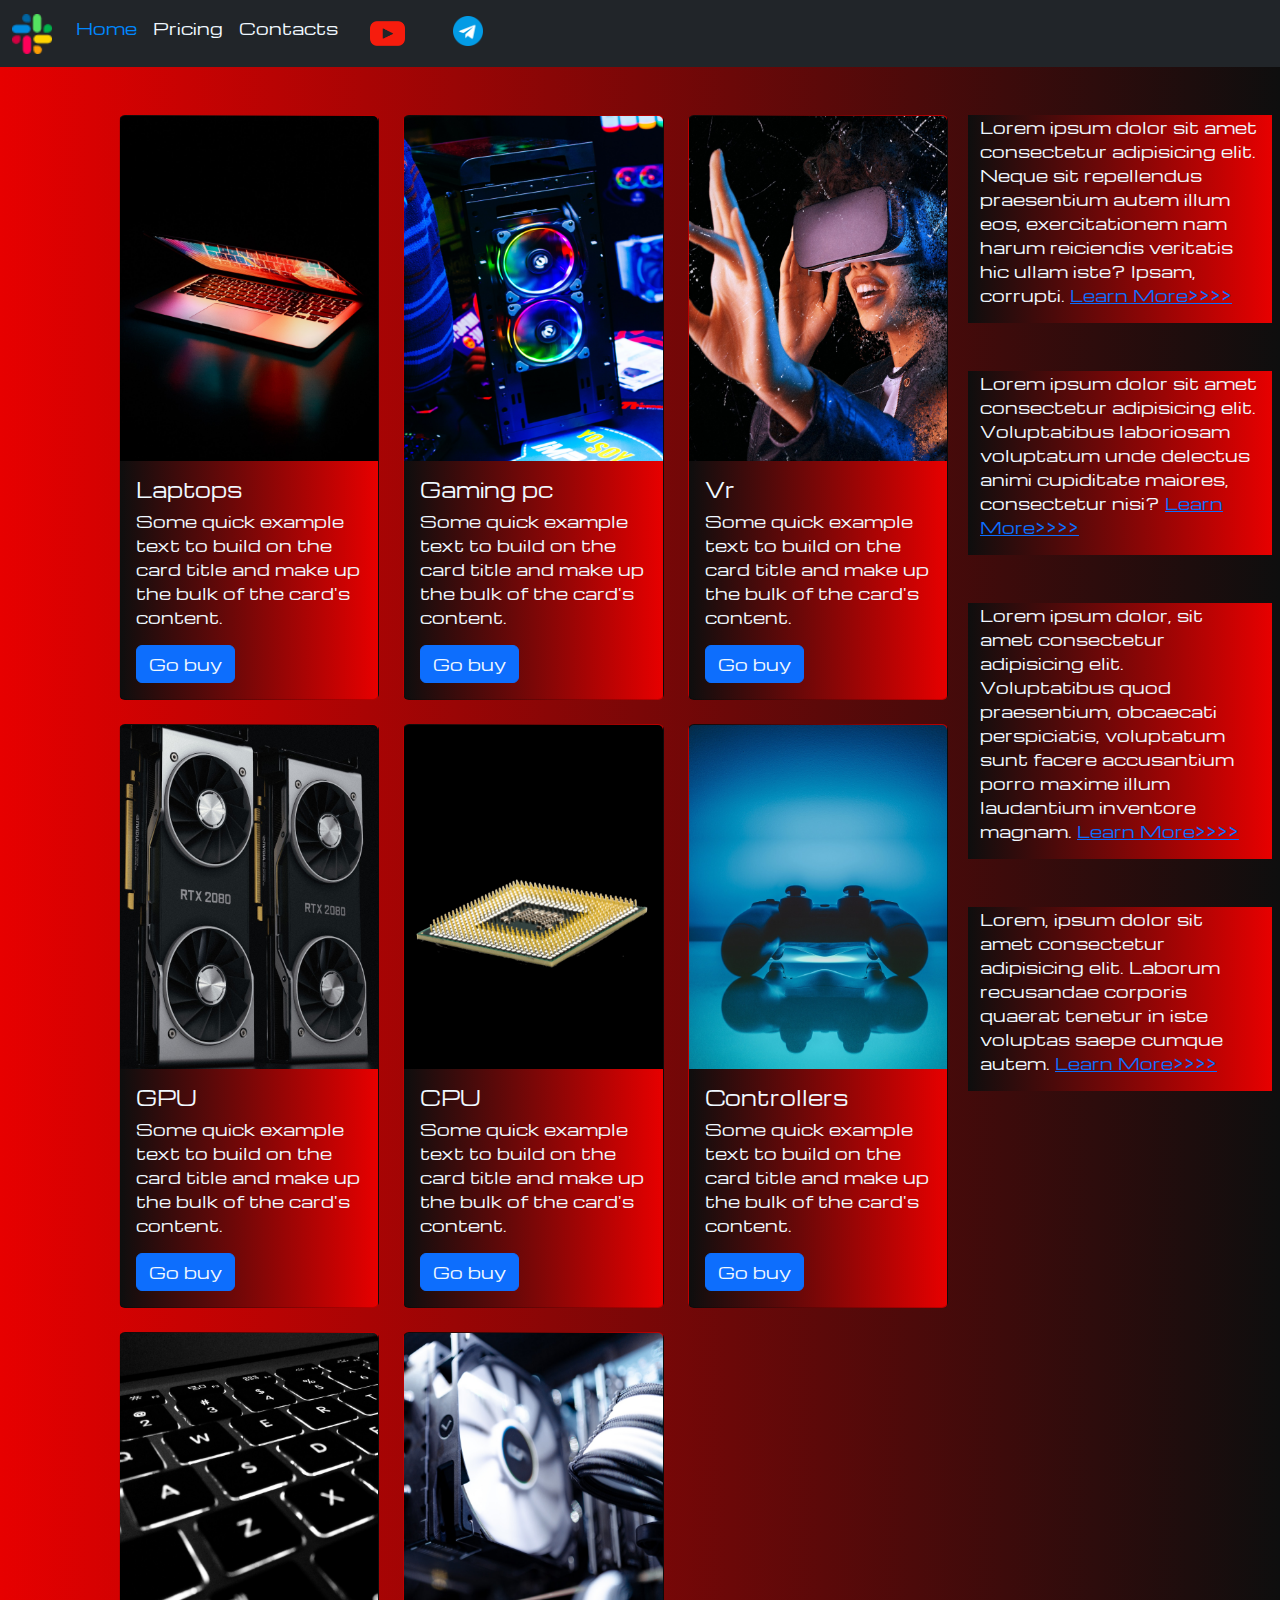
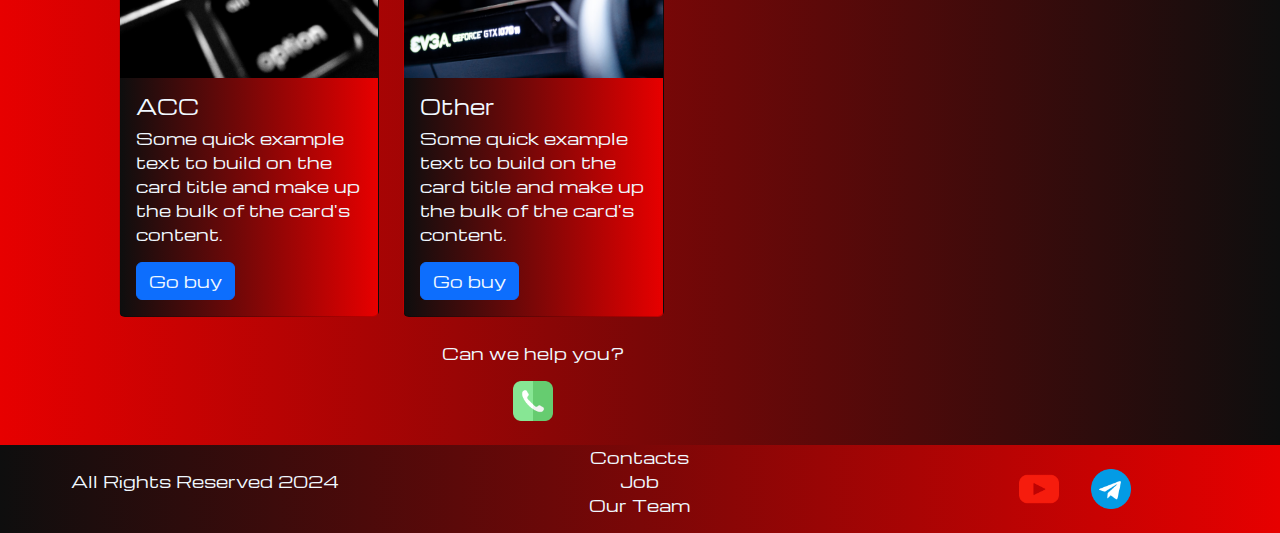
<file: pricing.html>
<!DOCTYPE html>
<html lang="en">

<head>
  <meta charset="UTF-8">
  <meta name="viewport" content="width=device-width, initial-scale=1.0">
  <link href="https://cdn.jsdelivr.net/npm/bootstrap@5.3.3/dist/css/bootstrap.min.css" rel="stylesheet"
    integrity="sha384-QWTKZyjpPEjISv5WaRU9OFeRpok6YctnYmDr5pNlyT2bRjXh0JMhjY6hW+ALEwIH" crossorigin="anonymous">
  <link rel="stylesheet" href="source/styles/my.css">
  <title>Document</title>
</head>

<body>
  <header>
    <nav class="navbar navbar-expand-lg bg-dark">
      <div class="container-fluid">
        <a class="navbar-brand" href="index.html"><img src="source/files/logo.png" alt="..."></a>
        <button class="navbar-toggler" type="button" data-bs-toggle="collapse" data-bs-target="#navbarNav"
          aria-controls="navbarNav" aria-expanded="false" aria-label="Toggle navigation">
          <span class="navbar-toggler-icon"></span>
        </button>
        <div class="collapse navbar-collapse" id="navbarNav">
          <ul class="navbar-nav">
            <li class="nav-item">
              <a class="nav-link active" aria-current="page" href="index.html">Home</a>
            </li>
            <li class="nav-item">
              <a class="nav-link" href="pricing.html">Pricing</a>
            </li>
            <li class="nav-item">
              <a class="nav-link" href="pricing.html">Contacts</a>
            <li class="nav-item">
              <a class="nav-link" href="pricing.html">
                <img style="width: 35px; margin-inline: 1em" src="source/files/youtube.png" alt="...">
              </a>
            </li>
            <li class="nav-item">
              <a class="nav-link" href="pricing.html">
                <img style="width: 30px; margin-inline: 1em" src="source/files/tg.png" alt="...">
              </a>
            </li>
          </ul>
        </div>
      </div>
    </nav>
  </header>

  <section>
    <div class="container-fluid mt-4">
      <div class="row">
        <div class="col-lg-1">
        </div>

        <div class="col-lg-8 col-md-12">
          <div class="row">
            <div class="col-lg-4 col-md-6 mt-4">
              <div class="card">
                <a href="#"><img src="source/images/laptop.png" class="card-img-top" alt="Laptop"></a>
                <div class="card-body">
                  <h5 class="card-title"><a href="#">Laptops</a></h5>
                  <p class="card-text"><a href="#">
                      Some quick example text to build on the card title and make up the bulk of the
                      card's
                      content.
                    </a></p>
                  <a href="#" class="btn btn-primary">Go buy</a>
                </div>
              </div>
            </div>
            <div class="col-lg-4 col-md-6 mt-4">
              <div class="card">
                <img src="source/images/gaming pc.png" class="card-img-top" alt="Gaming pc">
                <div class="card-body">
                  <h5 class="card-title">Gaming pc</h5>
                  <p class="card-text">Some quick example text to build on the card title and make up the bulk of the
                    card's
                    content.</p>
                  <a href="#" class="btn btn-primary">Go buy</a>
                </div>
              </div>
            </div>
            <div class="col-lg-4 col-md-6 mt-4">
              <div class="card">
                <img src="source/images/vr.png" class="card-img-top" alt="Vr">
                <div class="card-body">
                  <h5 class="card-title">Vr</h5>
                  <p class="card-text">Some quick example text to build on the card title and make up the bulk of the
                    card's
                    content.</p>
                  <a href="#" class="btn btn-primary">Go buy</a>
                </div>
              </div>
            </div>
            <div class="col-lg-4 col-md-6 mt-4">
              <div class="card">
                <img src="source/images/gpu.png" class="card-img-top" alt="GPU">
                <div class="card-body">
                  <h5 class="card-title">GPU</h5>
                  <p class="card-text">Some quick example text to build on the card title and make up the bulk of the
                    card's
                    content.</p>
                  <a href="#" class="btn btn-primary">Go buy</a>
                </div>
              </div>
            </div>
            <div class="col-lg-4 col-md-6 mt-4">
              <div class="card">
                <img src="source/images/cpu.png" class="card-img-top" alt="CPU">
                <div class="card-body">
                  <h5 class="card-title">CPU</h5>
                  <p class="card-text">Some quick example text to build on the card title and make up the bulk of the
                    card's
                    content.</p>
                  <a href="#" class="btn btn-primary">Go buy</a>
                </div>
              </div>
            </div>
            <div class="col-lg-4 col-md-6 mt-4">
              <div class="card">
                <img src="source/images/controller.png" class="card-img-top" alt="Controller">
                <div class="card-body">
                  <h5 class="card-title">Controllers</h5>
                  <p class="card-text">Some quick example text to build on the card title and make up the bulk of the
                    card's
                    content.</p>
                  <a href="#" class="btn btn-primary">Go buy</a>
                </div>
              </div>
            </div>
            <div class="col-lg-4 col-md-6 mt-4">
              <div class="card">
                <img src="source/images/acc.png" class="card-img-top" alt="ACC">
                <div class="card-body">
                  <h5 class="card-title">ACC</h5>
                  <p class="card-text">Some quick example text to build on the card title and make up the bulk of the
                    card's
                    content.</p>
                  <a href="#" class="btn btn-primary">Go buy</a>
                </div>
              </div>
            </div>
            <div class="col-lg-4 col-md-6 mt-4">
              <div class="card">
                <img src="source/images/other.png" class="card-img-top" alt="Other">
                <div class="card-body">
                  <h5 class="card-title">Other</h5>
                  <p class="card-text">Some quick example text to build on the card title and make up the bulk of the
                    card's
                    content.</p>
                  <a href="#" class="btn btn-primary">Go buy</a>
                </div>
              </div>
            </div>

          </div>
          <div class="col-lg-12 col-md-12 text-center mt-4">
            <p>Can we help you?</p>
          </div>
          <div class="col-lg-12 col-md-12 text-center">
            <img class="call-anim" style="width: 40px;" src="source/files/phone.png" alt="...">
          </div>
        </div>

        <div class="col-lg-3 col-md-12">
          <div class="row px-2">
            <div class="col-lg-12 sidebar my-4">
              <p>Lorem ipsum dolor sit amet consectetur adipisicing elit. Neque sit repellendus praesentium autem illum
                eos, exercitationem nam harum reiciendis veritatis hic ullam iste? Ipsam, corrupti. <a href="#">Learn
                  More>>>></a></p>
            </div>
            <div class="col-lg-12 sidebar my-4">
              <p>Lorem ipsum dolor sit amet consectetur adipisicing elit. Voluptatibus laboriosam voluptatum unde
                delectus animi cupiditate maiores, consectetur nisi? <a href="#">Learn More>>>></a></p>
            </div>
            <div class="col-lg-12 sidebar my-4">
              <p>Lorem ipsum dolor, sit amet consectetur adipisicing elit. Voluptatibus quod praesentium, obcaecati
                perspiciatis, voluptatum sunt facere accusantium porro maxime illum laudantium inventore magnam. <a
                  href="#">Learn More>>>></a></p>
            </div>
            <div class="col-lg-12 sidebar my-4">
              <p>Lorem, ipsum dolor sit amet consectetur adipisicing elit. Laborum recusandae corporis quaerat tenetur
                in iste voluptas saepe cumque autem. <a href="#">Learn More>>>></a></p>
            </div>
          </div>
        </div>

      </div>


    </div>
  </section>

  <footer class="mt-4">
    <div class="conteiner-fluid">
      <div class="row">
        <div class="col-lg-4 col-md-12 footer-text text-center">
          <p>All Rights Reserved 2024</p>
        </div>
        <div class="col-lg-4 col-md-12 footer-text text-center">
          <p>Contacts<br>Job<br>Our Team</p>
        </div>
        <div class="col-lg-4 col-md-12 media-links">
          <img style="width: 40px; margin-inline: 1em" src="source/files/youtube.png" alt="...">
          <img style="width: 40px; margin-inline: 1em" src="source/files/tg.png" alt="...style="width: 35px">
        </div>
      </div>
    </div>
  </footer>

  <script src="https://cdn.jsdelivr.net/npm/bootstrap@5.3.3/dist/js/bootstrap.bundle.min.js"
    integrity="sha384-YvpcrYf0tY3lHB60NNkmXc5s9fDVZLESaAA55NDzOxhy9GkcIdslK1eN7N6jIeHz"
    crossorigin="anonymous"></script>
</body>

</html>
</file>
<file: source/styles/my.css>
@import url('https://fonts.googleapis.com/css?family=Michroma&display=swap');


body {
  font-family: Michroma, serif;
  background: linear-gradient(90deg, #e70000 0%, #0e0e0e 100%);
}

p {
  color: aliceblue;
}

.nav-link {
  color:aliceblue;
}

.navbar-nav .nav-link.active {
  color: rgb(0, 136, 255);
}

.navbar-brand img {
  width: 40px;
}

.navbar-toggler {
  background-color:rgb(0, 136, 255); ;
}

.sidebar {
  color:aliceblue;
  background: linear-gradient(270deg, #e70000 0%, #0e0e0e 100%);

}

.card {
  background: linear-gradient(270deg, #e70000 0%, #0e0e0e 100%);
  color: aliceblue;
}

.card a {
  text-decoration: none;
  color: aliceblue;
}

.slide-text,
.footer-text {
  color: aliceblue;
  margin: auto auto;
}

footer,
.btn-outline-primary {
  background: linear-gradient(270deg, #e70000 0%, #0e0e0e 100%);

}

.media-links {
  display: flex;
  justify-content: center;
  align-items: center;
}

.call-anim {
  animation: call 2s ease 0s 1 normal forwards;
}

@keyframes call {
	0%,
	100% {
		transform: translateX(0%);
		transform-origin: 50% 50%;
	}

	15% {
		transform: translateX(-30px) rotate(-6deg);
	}

	30% {
		transform: translateX(15px) rotate(6deg);
	}

	45% {
		transform: translateX(-15px) rotate(-3.6deg);
	}

	60% {
		transform: translateX(9px) rotate(2.4deg);
	}

	75% {
		transform: translateX(-6px) rotate(-1.2deg);
	}
}

@media (max-width: 755px) {
  .carousel-indicators {
    display: none;
  }     
}
</file>
